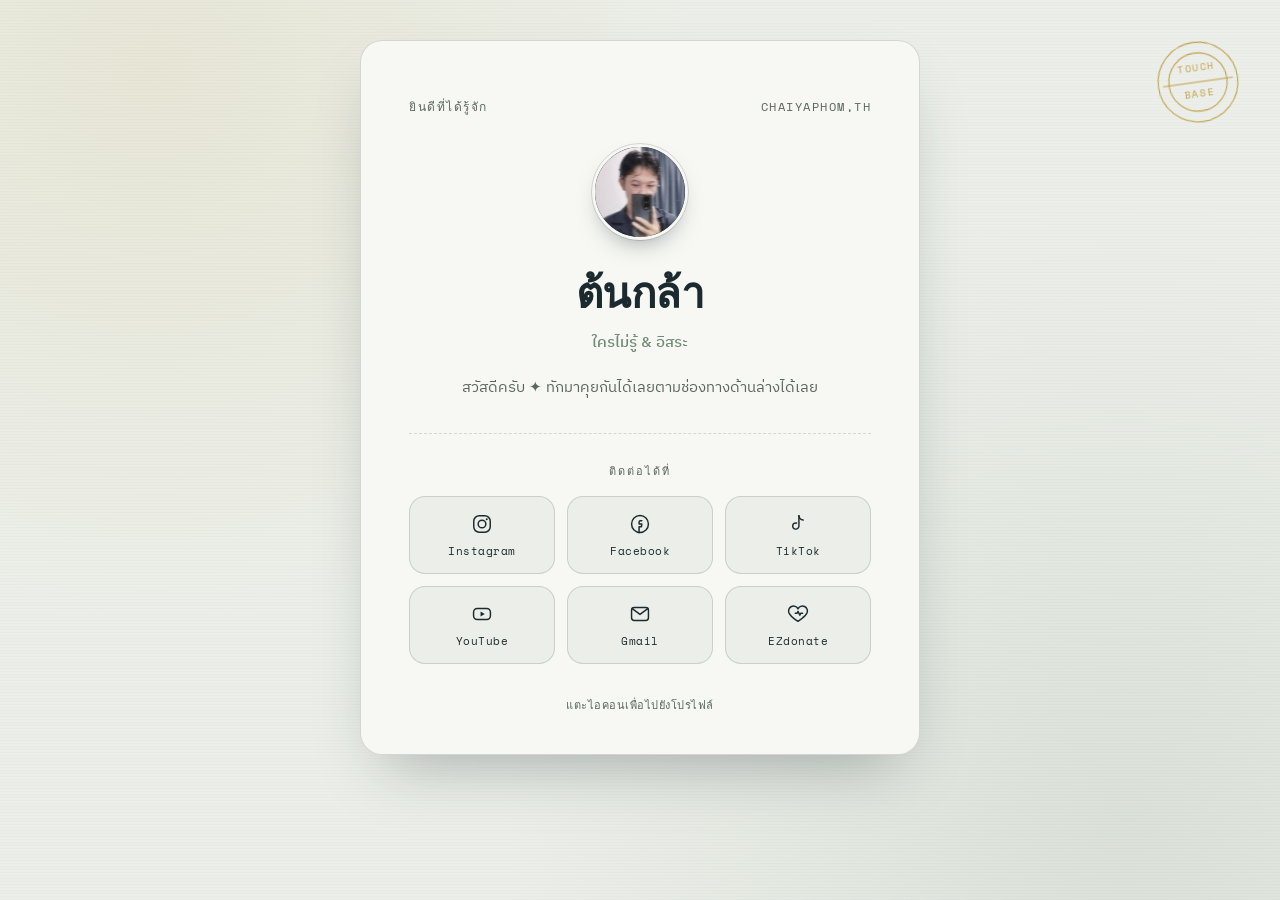
<file: index.html>
<!DOCTYPE html>
<html lang="th">
<head>
<meta charset="UTF-8">
<meta name="viewport" content="width=device-width, initial-scale=1.0">
<title>I am ต้นกล้า / TonKla</title>
<link rel="preconnect" href="https://fonts.googleapis.com">
<link rel="preconnect" href="https://fonts.gstatic.com" crossorigin>
<link href="https://fonts.googleapis.com/css2?family=Fraunces:opsz,wght@9..144,400;9..144,600;9..144,700&family=IBM+Plex+Sans+Thai:wght@400;500;600&family=Space+Mono:wght@400;700&display=swap" rel="stylesheet">
<link rel="stylesheet" href="style.css">
</head>
<body>

  <div class="postmark" aria-hidden="true">
    <svg viewBox="0 0 120 120" xmlns="http://www.w3.org/2000/svg">
      <circle cx="60" cy="60" r="52" class="postmark-ring" />
      <circle cx="60" cy="60" r="38" class="postmark-ring-inner" />
      <text x="60" y="45" class="postmark-text" text-anchor="middle">TOUCH</text>
      <text x="60" y="80" class="postmark-text" text-anchor="middle">BASE</text>
      <line x1="14" y1="60" x2="106" y2="60" class="postmark-line" />
    </svg>
  </div>

  <main class="card" id="card">
    <header class="card-head">
      <span class="eyebrow" id="eyebrow">ยินดีที่ได้รู้จัก</span>
      <span class="location" id="location">Chaiyaphom, TH</span>
    </header>

    <div class="avatar-wrap">
      <div class="avatar" id="avatar">
        <span id="avatarInitials">พ</span>
      </div>
    </div>

    <h1 class="name" id="name">ต้นกล้า</h1>
    <p class="role" id="role">ใครไม่รู้ &amp;อิสระ</p>

    <p class="bio" id="bio">
      สวัสดีครับ ✦ ทักมาคุยกันได้เลยตามช่องทางด้านล่าง
    </p>

    <hr class="divider">

    <section class="contacts" aria-label="ช่องทางติดต่อ">
      <span class="contacts-label">ติดต่อได้ที่</span>
      <div class="contact-grid" id="contactGrid"></div>
    </section>

    <footer class="card-foot">
      <span id="footNote">แตะไอคอนเพื่อไปยังโปรไฟล์</span>
    </footer>
  </main>

  <script src="script.js"></script>
</body>
</html>
</file>
<file: style.css>
:root {
  --ink: #1B2A2E;
  --paper: #ECEFE9;
  --paper-raised: #F7F8F4;
  --gold: #B9922F;
  --sage: #6E8C74;
  --muted: #5B6660;
  --line: rgba(27, 42, 46, 0.16);
  --shadow: 0 30px 60px -25px rgba(27, 42, 46, 0.35);
  --radius: 22px;
  --font-display: "Fraunces", serif;
  --font-body: "IBM Plex Sans Thai", sans-serif;
  --font-mono: "Space Mono", monospace;
}

* { box-sizing: border-box; }

html, body {
  margin: 0;
  padding: 0;
  min-height: 100%;
}

body {
  background:
    radial-gradient(circle at 12% 8%, rgba(185, 146, 47, 0.10), transparent 40%),
    radial-gradient(circle at 88% 92%, rgba(110, 140, 116, 0.14), transparent 45%),
    var(--paper);
  font-family: var(--font-body);
  color: var(--ink);
  display: flex;
  align-items: center;
  justify-content: center;
  padding: 40px 20px;
  position: relative;
  overflow-x: hidden;
}

/* subtle paper grain via layered noise-ish gradient lines */
body::before {
  content: "";
  position: fixed;
  inset: 0;
  pointer-events: none;
  background-image: repeating-linear-gradient(
    0deg,
    rgba(27, 42, 46, 0.015) 0px,
    rgba(27, 42, 46, 0.015) 1px,
    transparent 1px,
    transparent 3px
  );
  mix-blend-mode: multiply;
}

.postmark {
  position: absolute;
  top: 36px;
  right: 36px;
  width: 92px;
  height: 92px;
  opacity: 0.85;
  transform: rotate(-8deg);
  animation: stamp-in 0.9s cubic-bezier(.2,.9,.25,1) both;
  animation-delay: 0.35s;
}

.postmark svg { width: 100%; height: 100%; }
.postmark-ring, .postmark-ring-inner, .postmark-line {
  fill: none;
  stroke: var(--gold);
  stroke-width: 1.4;
}
.postmark-text {
  font-family: var(--font-mono);
  font-size: 13px;
  letter-spacing: 2px;
  fill: var(--gold);
}

@keyframes stamp-in {
  0% { opacity: 0; transform: rotate(-8deg) scale(1.6); }
  60% { opacity: 0.9; }
  100% { opacity: 0.85; transform: rotate(-8deg) scale(1); }
}

.card {
  position: relative;
  width: min(560px, 100%);
  background: var(--paper-raised);
  border: 1px solid var(--line);
  border-radius: var(--radius);
  box-shadow: var(--shadow);
  padding: 56px 48px 40px;
  animation: rise-in 0.7s cubic-bezier(.2,.9,.25,1) both;
}

@keyframes rise-in {
  0% { opacity: 0; transform: translateY(18px); }
  100% { opacity: 1; transform: translateY(0); }
}

.card-head {
  display: flex;
  justify-content: space-between;
  align-items: baseline;
  font-family: var(--font-mono);
  font-size: 12px;
  letter-spacing: 1.5px;
  text-transform: uppercase;
  color: var(--muted);
}

.avatar-wrap {
  display: flex;
  justify-content: center;
  margin: 28px 0 20px;
}

.avatar {
  width: 96px;
  height: 96px;
  border-radius: 50%;
  background: linear-gradient(160deg, var(--ink), #2E4448);
  display: flex;
  align-items: center;
  justify-content: center;
  font-family: var(--font-display);
  font-size: 40px;
  color: var(--paper-raised);
  border: 3px solid var(--paper-raised);
  outline: 1px solid var(--line);
  box-shadow: 0 12px 24px -12px rgba(27,42,46,0.5);
}

.name {
  font-family: var(--font-display);
  font-weight: 600;
  font-size: clamp(30px, 6vw, 42px);
  text-align: center;
  margin: 0 0 4px;
  letter-spacing: -0.01em;
}

.role {
  text-align: center;
  margin: 0 auto 20px;
  color: var(--sage);
  font-weight: 500;
  font-size: 15px;
  max-width: 34ch;
}

.bio {
  text-align: center;
  color: var(--muted);
  line-height: 1.75;
  font-size: 15px;
  max-width: 42ch;
  margin: 0 auto;
}

.divider {
  border: none;
  border-top: 1px dashed var(--line);
  margin: 32px 0 28px;
}

.contacts { text-align: center; }

.contacts-label {
  display: block;
  font-family: var(--font-mono);
  font-size: 11px;
  letter-spacing: 2px;
  text-transform: uppercase;
  color: var(--muted);
  margin-bottom: 16px;
}

.contact-grid {
  display: grid;
  grid-template-columns: repeat(3, 1fr);
  gap: 12px;
}

.contact-chip {
  display: flex;
  flex-direction: column;
  align-items: center;
  gap: 8px;
  padding: 16px 8px 14px;
  border-radius: 16px;
  background: var(--paper);
  border: 1px solid var(--line);
  color: var(--ink);
  text-decoration: none;
  font-family: var(--font-mono);
  font-size: 11px;
  letter-spacing: 0.5px;
  transition: transform 0.22s ease, box-shadow 0.22s ease, border-color 0.22s ease, background 0.22s ease;
}

.contact-chip svg {
  width: 22px;
  height: 22px;
  stroke: var(--ink);
  color: var(--ink);
  transition: stroke 0.22s ease, color 0.22s ease;
}

.contact-chip:hover,
.contact-chip:focus-visible {
  transform: translateY(-4px);
  border-color: var(--gold);
  background: var(--paper-raised);
  box-shadow: 0 14px 22px -14px rgba(185,146,47,0.55);
}

.contact-chip:hover svg,
.contact-chip:focus-visible svg {
  stroke: var(--gold);
  color: var(--gold);
}

.contact-chip:focus-visible {
  outline: 2px solid var(--gold);
  outline-offset: 2px;
}

.card-foot {
  text-align: center;
  margin-top: 32px;
  font-size: 11px;
  letter-spacing: 0.5px;
  color: var(--muted);
  font-family: var(--font-mono);
}

/* ---------- Mobile ---------- */
@media (max-width: 480px) {
  .card {
    padding: 44px 22px 32px;
    border-radius: 18px;
  }

  .postmark {
    width: 64px;
    height: 64px;
    top: 20px;
    right: 20px;
  }

  .contact-grid {
    grid-template-columns: repeat(2, 1fr);
    gap: 10px;
  }

  .card-head {
    font-size: 10px;
  }
}

@media (prefers-reduced-motion: reduce) {
  .postmark, .card {
    animation: none;
  }
  .contact-chip {
    transition: none;
  }
}
</file>
<file: Mywed/style.css>
:root {
  --ink: #1B2A2E;
  --paper: #ECEFE9;
  --paper-raised: #F7F8F4;
  --gold: #B9922F;
  --sage: #6E8C74;
  --muted: #5B6660;
  --line: rgba(27, 42, 46, 0.16);
  --shadow: 0 30px 60px -25px rgba(27, 42, 46, 0.35);
  --radius: 22px;
  --font-display: "Fraunces", serif;
  --font-body: "IBM Plex Sans Thai", sans-serif;
  --font-mono: "Space Mono", monospace;
}

* { box-sizing: border-box; }

html, body {
  margin: 0;
  padding: 0;
  min-height: 100%;
}

body {
  background:
    radial-gradient(circle at 12% 8%, rgba(185, 146, 47, 0.10), transparent 40%),
    radial-gradient(circle at 88% 92%, rgba(110, 140, 116, 0.14), transparent 45%),
    var(--paper);
  font-family: var(--font-body);
  color: var(--ink);
  display: flex;
  align-items: center;
  justify-content: center;
  padding: 40px 20px;
  position: relative;
  overflow-x: hidden;
}

/* subtle paper grain via layered noise-ish gradient lines */
body::before {
  content: "";
  position: fixed;
  inset: 0;
  pointer-events: none;
  background-image: repeating-linear-gradient(
    0deg,
    rgba(27, 42, 46, 0.015) 0px,
    rgba(27, 42, 46, 0.015) 1px,
    transparent 1px,
    transparent 3px
  );
  mix-blend-mode: multiply;
}

.postmark {
  position: absolute;
  top: 36px;
  right: 36px;
  width: 92px;
  height: 92px;
  opacity: 0.85;
  transform: rotate(-8deg);
  animation: stamp-in 0.9s cubic-bezier(.2,.9,.25,1) both;
  animation-delay: 0.35s;
}

.postmark svg { width: 100%; height: 100%; }
.postmark-ring, .postmark-ring-inner, .postmark-line {
  fill: none;
  stroke: var(--gold);
  stroke-width: 1.4;
}
.postmark-text {
  font-family: var(--font-mono);
  font-size: 13px;
  letter-spacing: 2px;
  fill: var(--gold);
}

@keyframes stamp-in {
  0% { opacity: 0; transform: rotate(-8deg) scale(1.6); }
  60% { opacity: 0.9; }
  100% { opacity: 0.85; transform: rotate(-8deg) scale(1); }
}

.card {
  position: relative;
  width: min(560px, 100%);
  background: var(--paper-raised);
  border: 1px solid var(--line);
  border-radius: var(--radius);
  box-shadow: var(--shadow);
  padding: 56px 48px 40px;
  animation: rise-in 0.7s cubic-bezier(.2,.9,.25,1) both;
}

@keyframes rise-in {
  0% { opacity: 0; transform: translateY(18px); }
  100% { opacity: 1; transform: translateY(0); }
}

.card-head {
  display: flex;
  justify-content: space-between;
  align-items: baseline;
  font-family: var(--font-mono);
  font-size: 12px;
  letter-spacing: 1.5px;
  text-transform: uppercase;
  color: var(--muted);
}

.avatar-wrap {
  display: flex;
  justify-content: center;
  margin: 28px 0 20px;
}

.avatar {
  width: 96px;
  height: 96px;
  border-radius: 50%;
  background: linear-gradient(160deg, var(--ink), #2E4448);
  display: flex;
  align-items: center;
  justify-content: center;
  font-family: var(--font-display);
  font-size: 40px;
  color: var(--paper-raised);
  border: 3px solid var(--paper-raised);
  outline: 1px solid var(--line);
  box-shadow: 0 12px 24px -12px rgba(27,42,46,0.5);
}

.name {
  font-family: var(--font-display);
  font-weight: 600;
  font-size: clamp(30px, 6vw, 42px);
  text-align: center;
  margin: 0 0 4px;
  letter-spacing: -0.01em;
}

.role {
  text-align: center;
  margin: 0 auto 20px;
  color: var(--sage);
  font-weight: 500;
  font-size: 15px;
  max-width: 34ch;
}

.bio {
  text-align: center;
  color: var(--muted);
  line-height: 1.75;
  font-size: 15px;
  max-width: 42ch;
  margin: 0 auto;
}

.divider {
  border: none;
  border-top: 1px dashed var(--line);
  margin: 32px 0 28px;
}

.contacts { text-align: center; }

.contacts-label {
  display: block;
  font-family: var(--font-mono);
  font-size: 11px;
  letter-spacing: 2px;
  text-transform: uppercase;
  color: var(--muted);
  margin-bottom: 16px;
}

.contact-grid {
  display: grid;
  grid-template-columns: repeat(3, 1fr);
  gap: 12px;
}

.contact-chip {
  display: flex;
  flex-direction: column;
  align-items: center;
  gap: 8px;
  padding: 16px 8px 14px;
  border-radius: 16px;
  background: var(--paper);
  border: 1px solid var(--line);
  color: var(--ink);
  text-decoration: none;
  font-family: var(--font-mono);
  font-size: 11px;
  letter-spacing: 0.5px;
  transition: transform 0.22s ease, box-shadow 0.22s ease, border-color 0.22s ease, background 0.22s ease;
}

.contact-chip svg {
  width: 22px;
  height: 22px;
  stroke: var(--ink);
  color: var(--ink);
  transition: stroke 0.22s ease, color 0.22s ease;
}

.contact-chip:hover,
.contact-chip:focus-visible {
  transform: translateY(-4px);
  border-color: var(--gold);
  background: var(--paper-raised);
  box-shadow: 0 14px 22px -14px rgba(185,146,47,0.55);
}

.contact-chip:hover svg,
.contact-chip:focus-visible svg {
  stroke: var(--gold);
  color: var(--gold);
}

.contact-chip:focus-visible {
  outline: 2px solid var(--gold);
  outline-offset: 2px;
}

.card-foot {
  text-align: center;
  margin-top: 32px;
  font-size: 11px;
  letter-spacing: 0.5px;
  color: var(--muted);
  font-family: var(--font-mono);
}

/* ---------- Mobile ---------- */
@media (max-width: 480px) {
  .card {
    padding: 44px 22px 32px;
    border-radius: 18px;
  }

  .postmark {
    width: 64px;
    height: 64px;
    top: 20px;
    right: 20px;
  }

  .contact-grid {
    grid-template-columns: repeat(2, 1fr);
    gap: 10px;
  }

  .card-head {
    font-size: 10px;
  }
}

@media (prefers-reduced-motion: reduce) {
  .postmark, .card {
    animation: none;
  }
  .contact-chip {
    transition: none;
  }
}
</file>
